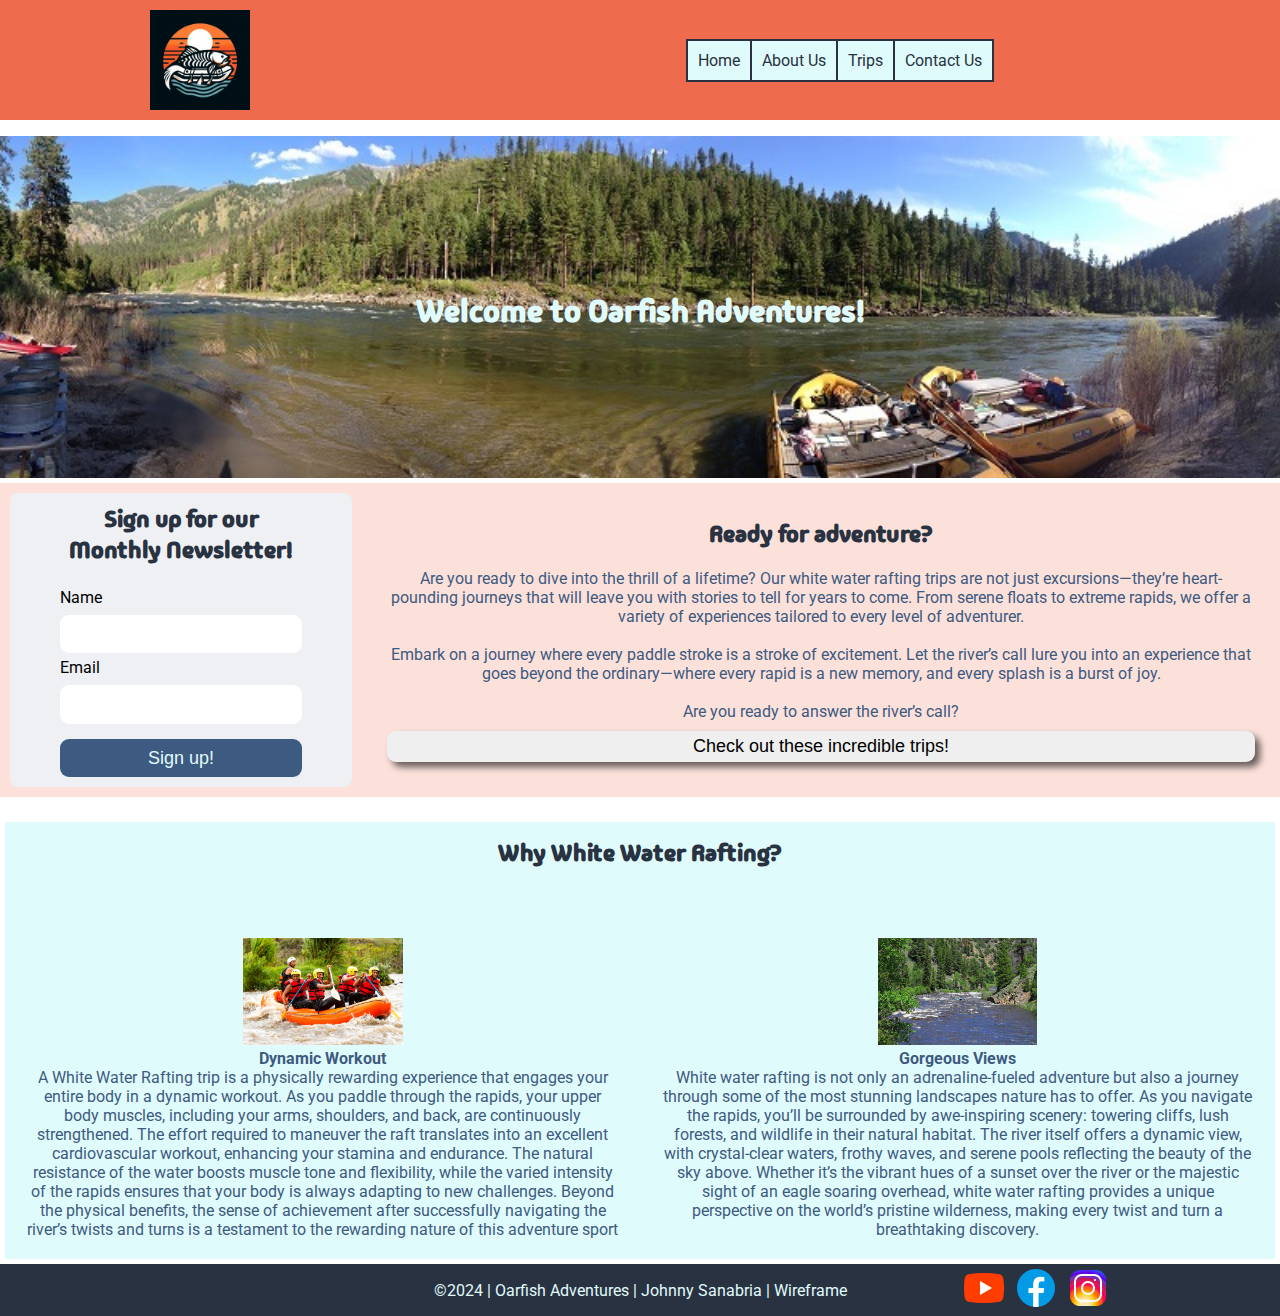
<file: wwr/index.html>
<!DOCTYPE html>
<html lang="en-US">
    <head>
        <meta charset="UTF-8">
        <meta name="viewport" content="width=device-width, initial-scale=1.0">
        <title>Oarfish Adventures - Home</title>
        <meta name="author" content="Johnny Sanabria">
        <meta name="description" content="Home page for the Oarfish Adventures company">
        <link rel="stylesheet" href="styles/rafting.css">
    </head>
    <body>
        <header>
            <img class="main-logo" alt="Oarfish Logo" src="images/oarfish_adventures_logo.webp">
            <nav>
                <a href="index.html">Home</a>
                <a href="about.html">About Us</a>
                <a href="trips.html">Trips</a>
                <a href="contact.html">Contact Us</a>
            </nav>
        </header>
        <main>
            <div class="hero">
                <img src="images/river-wide.jpeg" alt="Wide river image with rafts on the shoreline">
                <h1 id="home-hero-text">Welcome to Oarfish Adventures!</h1>
            </div>
            <div class="home-call-to-action">
                <form class="newsletter-form">
                    <h2>Sign up for our Monthly Newsletter!</h2>
                    <label for="name">Name</label>
                    <input type="text" id="name" name="name">

                    <label for="email">Email</label>
                    <input type="email" id="email" name="email">

                    <button type="submit">Sign up!</button>
                </form>
                <div class="trips-link">
                    <h2>Ready for adventure?</h2>
                    <p>
                        Are you ready to dive into the thrill of a lifetime? Our white water rafting trips are not just excursions—they’re heart-pounding journeys that will leave you with stories to tell for years to come. From serene floats to extreme rapids, we offer a variety of experiences tailored to every level of adventurer.
                        <br>
                        <br>
                        Embark on a journey where every paddle stroke is a stroke of excitement. Let the river’s call lure you into an experience that goes beyond the ordinary—where every rapid is a new memory, and every splash is a burst of joy.
                        <br>
                        <br>
                        Are you ready to answer the river’s call?
                    </p>
                    <button onclick="window.location.href = 'trips.html'">Check out these incredible trips!</button>
                </div>
            </div>
            <div class="general-info">
                <h2>Why White Water Rafting?</h2>
                <figure>
                    <img src="images/rafting5_1024.jpg" alt="">
                    <figcaption>Dynamic Workout<p>A White Water Rafting trip is a physically rewarding experience that engages your entire body in a dynamic workout. As you paddle through the rapids, your upper body muscles, including your arms, shoulders, and back, are continuously strengthened. The effort required to maneuver the raft translates into an excellent cardiovascular workout, enhancing your stamina and endurance. The natural resistance of the water boosts muscle tone and flexibility, while the varied intensity of the rapids ensures that your body is always adapting to new challenges. Beyond the physical benefits, the sense of achievement after successfully navigating the river’s twists and turns is a testament to the rewarding nature of this adventure sport</p></figcaption>
                </figure>
                <figure>
                    <img src="images/rafting61_1024.jpg" alt="">
                    <figcaption>Gorgeous Views <p>White water rafting is not only an adrenaline-fueled adventure but also a journey through some of the most stunning landscapes nature has to offer. As you navigate the rapids, you’ll be surrounded by awe-inspiring scenery: towering cliffs, lush forests, and wildlife in their natural habitat. The river itself offers a dynamic view, with crystal-clear waters, frothy waves, and serene pools reflecting the beauty of the sky above. Whether it’s the vibrant hues of a sunset over the river or the majestic sight of an eagle soaring overhead, white water rafting provides a unique perspective on the world’s pristine wilderness, making every twist and turn a breathtaking discovery.</p></figcaption>
                </figure>
            </div>
        </main>
        <footer>
            <p>&copy;2024 | Oarfish Adventures | Johnny Sanabria | <a href="images/home_wireframe.png">Wireframe</a></p>
            <div class="social-media">
                <a href="https://www.youtube.com"><img src="images/icons8-youtube-48.png" alt="youtube logo"></a>
                <a href="https://www.facebook.com"><img src="images/icons8-facebook-48.png" alt="facebook logo"></a>
                <a href="https://www.instagram.com"><img src="images/icons8-instagram-48.png" alt="instagram logo"></a>
            </div>
        </footer>
    </body>
</html>
</file>
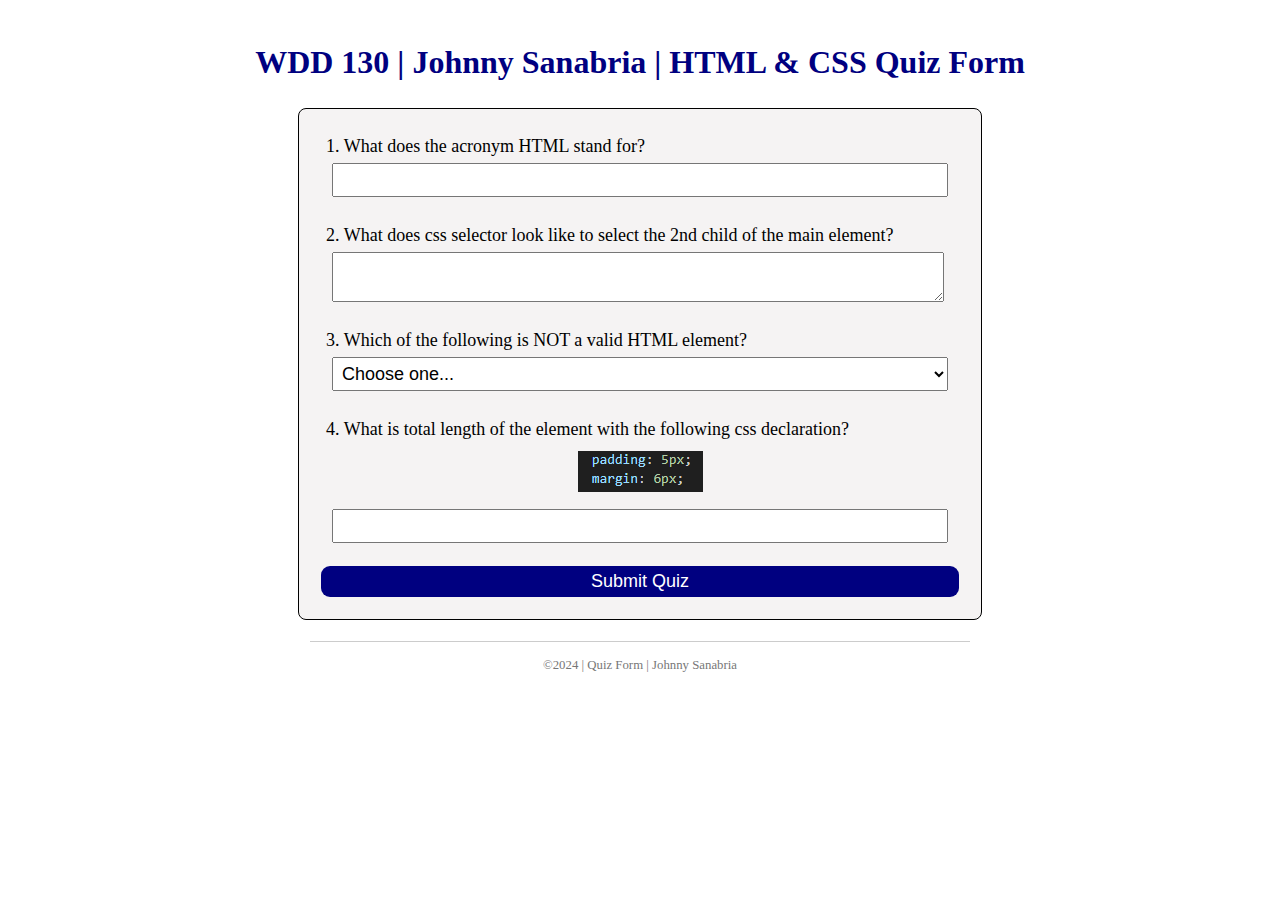
<file: quiz.html>
<!DOCTYPE html>
<html lang="en-US">
    <head>
        <meta charset="UTF-8">
        <meta name="viewport" content="width=device-width, initial-scale=1.0">
        <title>Quiz</title>
        <link rel="stylesheet" href="styles/quiz.css">
        <meta name="author" content="Johnny Sanabria">
        <meta name="description" content="Quiz form for week 5 assignment.">
    </head>
    <body>
        <header>
            <h1>WDD 130 | Johnny Sanabria | HTML & CSS Quiz Form</h1>
        </header>
        <main>
            <form>
                <label>
                    1. What does the acronym HTML stand for?
                    <input type="text" name="q1" id="q1">
                </label>
                <label>
                    2. What does css selector look like to select the 2nd child of the main element?
                    <textarea name="q2" id="q2"></textarea>
                </label>
                <label>
                    3. Which of the following is NOT a valid HTML element?
                    <select name="q3" id="q3">
                        <option value="" selected disabled>Choose one...</option>
                        <option value="div">div</option>
                        <option value="th">th</option>
                        <option value="heading1">heading1</option>
                        <option value="span">span</option>
                    </select>
                </label>
                <label>
                    4. What is total length of the element with the following css declaration?
                    <img alt="padding: 5px;margin: 6px;" src="images/q4_quiz_form.png">
                    <input type="number" name="q4" id="q4">
                </label>
                <button type="submit">Submit Quiz</button>
            </form>
        </main>
        <footer>
            <p>&copy;2024 | Quiz Form | Johnny Sanabria</p>
        </footer>     
    </body>
    
</html>
</file>
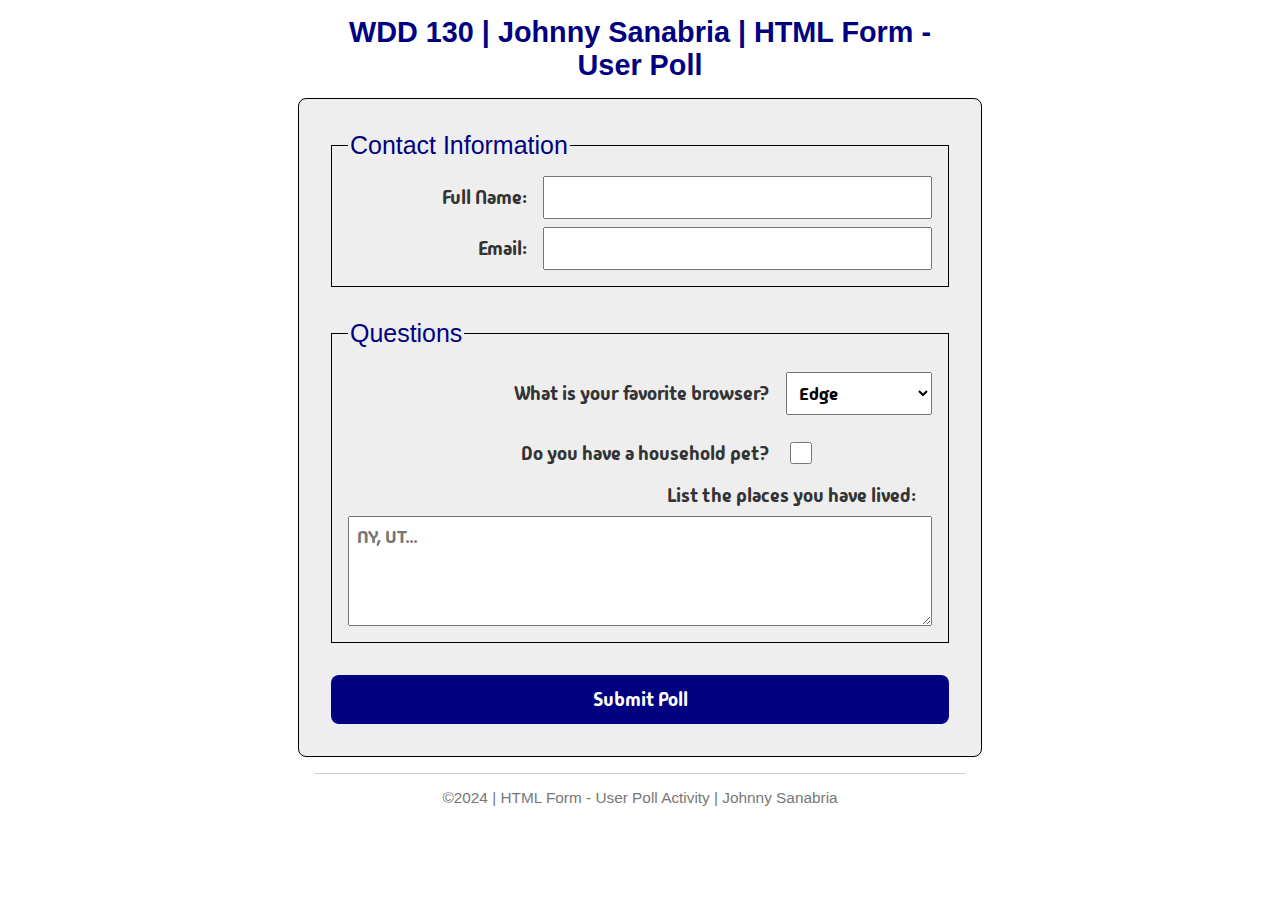
<file: week05/poll-form.html>
<!DOCTYPE html>
<html lang="en-US">
<head>
    <meta charset="UTF-8">
    <meta name="viewport" content="width=device-width, initial-scale=1.0">
    <title>Poll Form</title>
    <link rel="stylesheet" href="styles/poll-form.css">
</head>
<body>
    <header>
        <h1>WDD 130 | Johnny Sanabria | HTML Form - User Poll</h1>
    </header>
    <main>
        <form>
            <fieldset>
                <legend>Contact Information</legend>
                <div class="form-item column2">
                    <label for="fullname">Full Name:</label>
                    <input type="text" id="fullname" name="fullname">
                </div>
                <div class="form-item column2">
                    <label for="useremail">Email:</label>
                    <input type="email" id="useremail" name="useremail">
                </div>
            </fieldset>
            <fieldset>
                <legend>Questions</legend>
                <div class="form-item column1">
                    <label for="browser">What is your favorite browser?</label>
                    <select name="browser" id="browser">
                        <option value="Edge">Edge</option>
                        <option value="Chrome">Chrome</option>
                        <option value="Firefox">Firefox</option>
                    </select>
                </div>
                <div class="form-item column1">
                    <label for="pet">Do you have a household pet?</label>
                    <input type="checkbox" id="pet" name="pet">
                </div>
                
                <label for="places">List the places you have lived:</label>
                <textarea name="places" id="places"  rows="4" placeholder="NY, UT..."></textarea>
            </fieldset>
            <button type="submit">Submit Poll</button>
        </form>
    </main>
    <footer>
        <p>&copy;2024 | HTML Form - User Poll Activity | Johnny Sanabria</p>
    </footer>
</body>
</html>
</file>
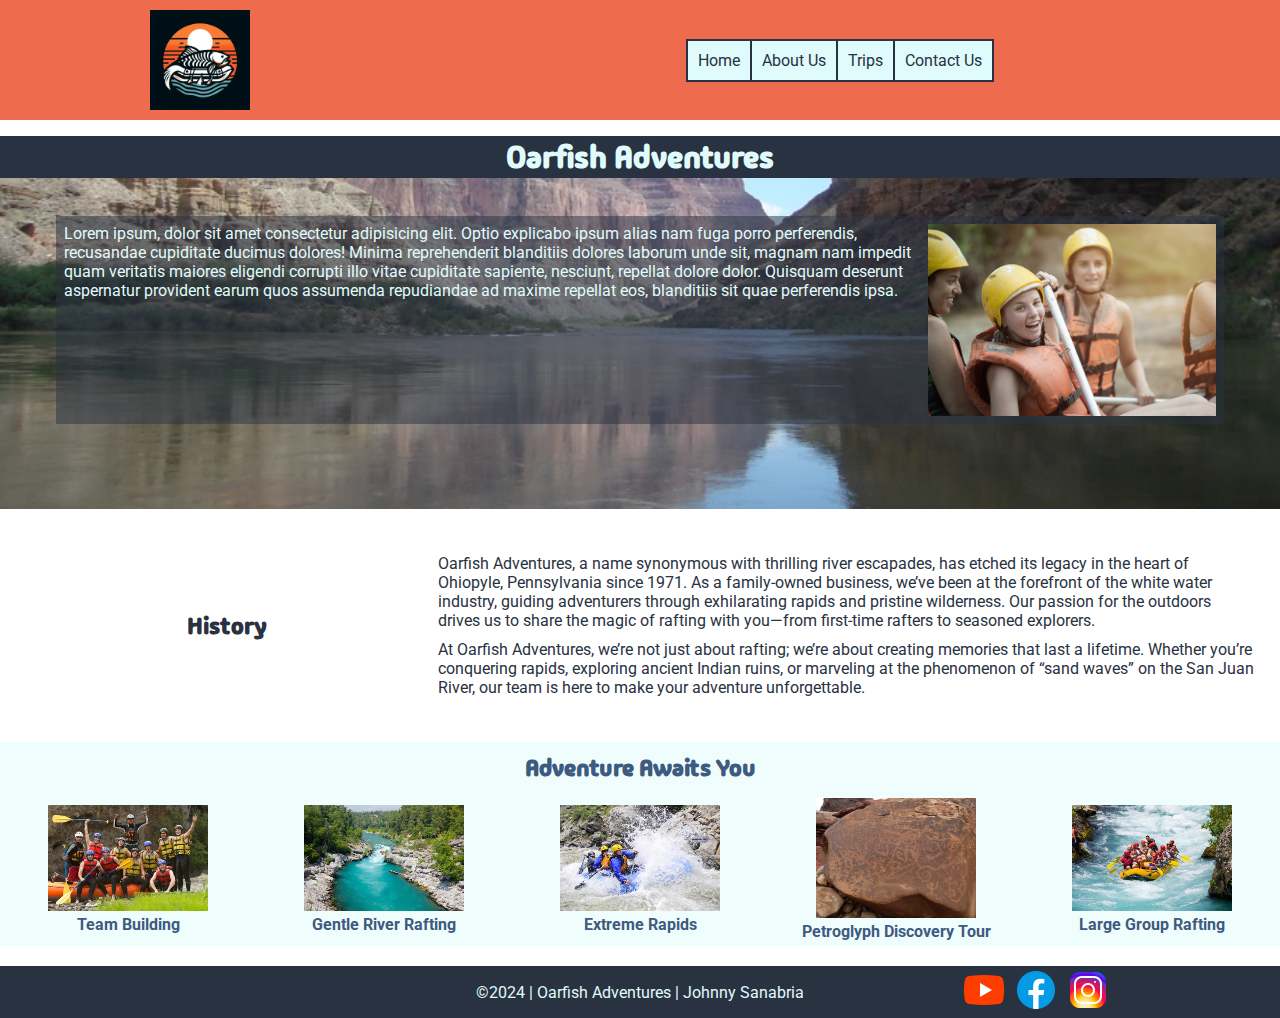
<file: wwr/about.html>
<!DOCTYPE html>
<html lang="en-US">
    <head>
        <meta charset="UTF-8">
        <meta name="viewport" content="width=device-width, initial-scale=1.0">
        <title>Oarfish Adventures - About Us</title>
        <meta name="author" content="Johnny Sanabria">
        <meta name="description" content="About Us page for the Oarfish Adventures company">
        <link rel="stylesheet" href="styles/rafting.css">
    </head>
    <body>
        <header>
            <img class="main-logo" alt="Oarfish Logo" src="images/oarfish_adventures_logo.webp">
            <nav>
                <a href="index.html">Home</a>
                <a href="about.html">About Us</a>
                <a href="trips.html">Trips</a>
                <a href="contact.html">Contact Us</a>
            </nav>
        </header>
        <main>
            <div class="hero">
                <img src="images/river-wide2.jpeg" alt="Wide river image">
                <h1>Oarfish Adventures</h1>
                <article>
                    <img src="images/rafting21_600_girl_smiling.png" alt="girl smiling while white water rafting">
                    <p>
                        Lorem ipsum, dolor sit amet consectetur adipisicing elit. Optio explicabo ipsum alias nam fuga porro perferendis, 
                        recusandae cupiditate ducimus dolores! Minima reprehenderit blanditiis dolores laborum unde sit, 
                        magnam nam impedit quam veritatis maiores eligendi corrupti illo vitae cupiditate sapiente, nesciunt, repellat dolore dolor. 
                        Quisquam deserunt aspernatur provident earum quos assumenda repudiandae ad maxime repellat eos, blanditiis sit quae perferendis ipsa.
                    </p>
                </article>
            </div>
            <section class="history">
                <h2>History</h2>
                <p>
                    Oarfish Adventures, a name synonymous with thrilling river escapades, has etched its legacy in the heart of Ohiopyle, Pennsylvania since 1971. 
                    As a family-owned business, we’ve been at the forefront of the white water industry, guiding adventurers through exhilarating rapids and pristine wilderness. 
                    Our passion for the outdoors drives us to share the magic of rafting with you—from first-time rafters to seasoned explorers.
                </p>
                <p>
                    At Oarfish Adventures, we’re not just about rafting; we’re about creating memories that last a lifetime. 
                    Whether you’re conquering rapids, exploring ancient Indian ruins, or marveling at the phenomenon of “sand waves” on the San Juan River, 
                    our team is here to make your adventure unforgettable.
                </p>
            </section>
            <section class="adventure">
                <h2>Adventure Awaits You</h2>
                <figure>
                    <img src="images/rafting59_600.jpg" alt="Group of people in rafting gear excited after thrilling experience">
                    <figcaption>Team Building</figcaption>
                </figure>
                <figure>
                    <img src="images/rafting58_600.jpg" alt="Rafting down a beautiful river">
                    <figcaption>Gentle River Rafting</figcaption>
                </figure>
                <figure>
                    <img src="images/rafting29_600.jpg" alt="Rafting with waves splashing around">
                    <figcaption>Extreme Rapids</figcaption>
                </figure>
                <figure>
                    <img src="images/petroglyphs.jpg" alt="petroglyphs carved on a mountainside">
                    <figcaption>Petroglyph Discovery Tour</figcaption>
                </figure>
                <figure>
                    <img src="images/rafting53_600.jpg" alt="Large Group Rafting">
                    <figcaption>Large Group Rafting</figcaption>
                </figure>
            </section>
        </main>
        <footer>
            <p>&copy;2024 | Oarfish Adventures | Johnny Sanabria</p>
            <div class="social-media">
                <a href="https://www.youtube.com"><img src="images/icons8-youtube-48.png" alt="youtube logo"></a>
                <a href="https://www.facebook.com"><img src="images/icons8-facebook-48.png" alt="facebook logo"></a>
                <a href="https://www.instagram.com"><img src="images/icons8-instagram-48.png" alt="instagram logo"></a>
            </div>
        </footer>
    </body>
</html>
</file>
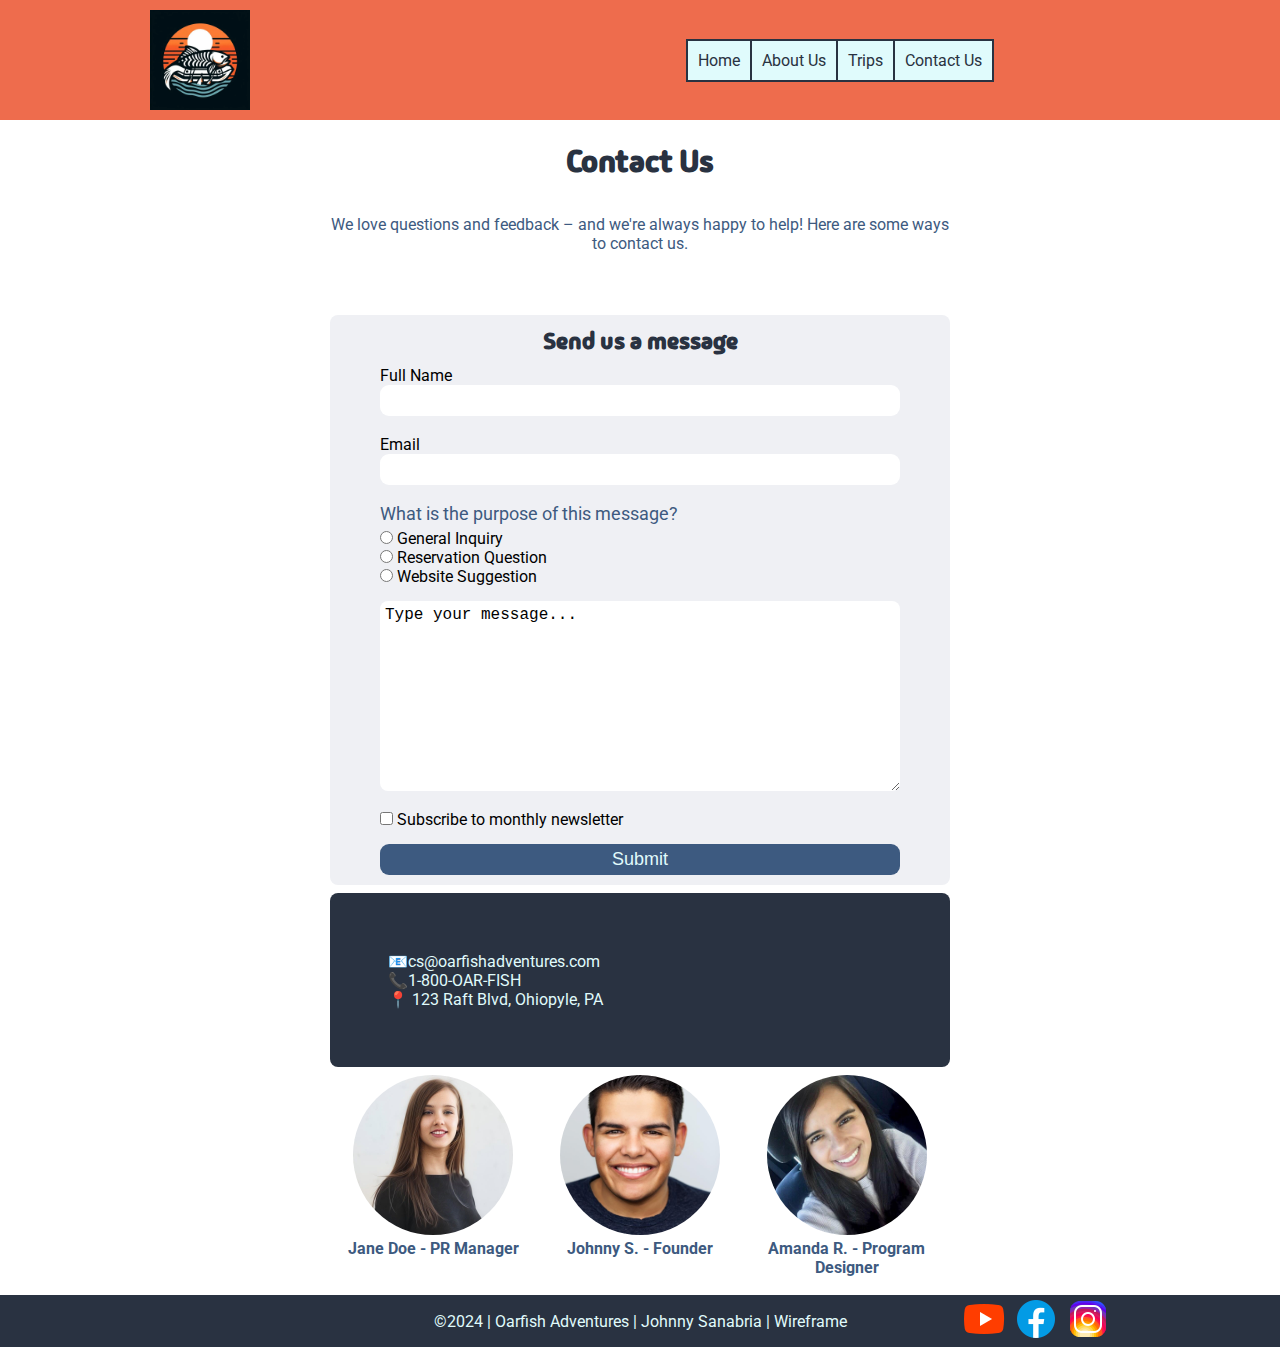
<file: wwr/contact.html>
<!DOCTYPE html>
<html lang="en-US">
    <head>
        <meta charset="UTF-8">
        <meta name="viewport" content="width=device-width, initial-scale=1.0">
        <title>Oarfish Adventures - Contact Us</title>
        <meta name="author" content="Johnny Sanabria">
        <meta name="description" content="Contact Us page for the Oarfish Adventures company">
        <link rel="stylesheet" href="styles/rafting.css">
    </head>
    <body>
        <header>
            <img class="main-logo" alt="Oarfish Logo" src="images/oarfish_adventures_logo.webp">
            <nav>
                <a href="index.html">Home</a>
                <a href="about.html">About Us</a>
                <a href="trips.html">Trips</a>
                <a href="contact.html">Contact Us</a>
            </nav>
        </header>
        <main class="contact-main">

            <h1>Contact Us</h1>
            <p>
                We love questions and feedback – and we're always happy to help! 
                Here are some ways to contact us.
            </p>
            <form>
                <h2>Send us a message</h2>
                <div class="form-contact">
                    <label for="fullname">Full Name</label>
                    <input type="text" id="fullname" name="fullname"><br>
                    <label for="email">Email</label>
                    <input type="email" id="email" name="email"><br>
                </div>
                
                <!-- Radio Button group -->
                <div class="form-radio">
                    <p>What is the purpose of this message?</p>
                    <input type="radio" id="general" name="purpose" value="General Inquiry">
                    <label for="general">General Inquiry</label><br>
                    <input type="radio" id="reservation" name="purpose" value="Reservation Question">
                    <label for="reservation">Reservation Question</label><br>
                    <input type="radio" id="website" name="purpose" value="Website Suggestion">
                    <label for="website">Website Suggestion</label><br>
                </div>
                

                <textarea name="message" id="message" cols="30" rows="10">Type your message...</textarea><br>
                
                <div class="form-subscribe">
                    <input type="checkbox" id="subscribe" name="subscribe" value="Subscribe">
                    <label for="subscribe">Subscribe to monthly newsletter</label><br>    
                </div>
                
                <button type="submit">Submit</button>
            </form>

            <div class="contact-info">
                <div class="company-contact">
                    <p>📧cs@oarfishadventures.com</p>
                    <p>📞1-800-OAR-FISH</p>
                    <p>📍 123 Raft Blvd, Ohiopyle, PA</p>
                </div>
                <div class="map">
                    <iframe src="https://www.google.com/maps/embed?pb=!1m14!1m12!1m3!1d28742.530141683055!2d-111.8868651495993!3d40.779917819714775!2m3!1f0!2f0!3f0!3m2!1i1024!2i768!4f13.1!5e0!3m2!1sen!2sus!4v1711854577930!5m2!1sen!2sus" allowfullscreen="" loading="lazy" referrerpolicy="no-referrer-when-downgrade"></iframe>
                </div>
                
                
            </div>

            <div class="employees">
                <figure>
                    <img src="images/woman-6477257_640.jpg" alt="Profile picture of Jane Doe">
                    <figcaption>Jane Doe - PR Manager</figcaption>
                </figure>
                <figure>
                    <img src="images/johnny-profile.webp" alt="Profile picture of Johnny S.">
                    <figcaption>Johnny S. - Founder</figcaption>
                </figure>
                <figure>
                    <img src="images/AmandaSelfie.jpg" alt="Profile picture of Amanda R.">
                    <figcaption>Amanda R. - Program Designer</figcaption>
                </figure>
            </div>
        </main>
        <footer>
            <p>&copy;2024 | Oarfish Adventures | Johnny Sanabria | <a href="https://app.moqups.com/T5T1KoFvxD1oaXsdJsPSjGtVJXLlK9t3/view/page/a29d6f3c2">Wireframe</a></p>
            <div class="social-media">
                <a href="https://www.youtube.com"><img src="images/icons8-youtube-48.png" alt="youtube logo"></a>
                <a href="https://www.facebook.com"><img src="images/icons8-facebook-48.png" alt="facebook logo"></a>
                <a href="https://www.instagram.com"><img src="images/icons8-instagram-48.png" alt="instagram logo"></a>
            </div>
        </footer>
    </body>
</html>
</file>
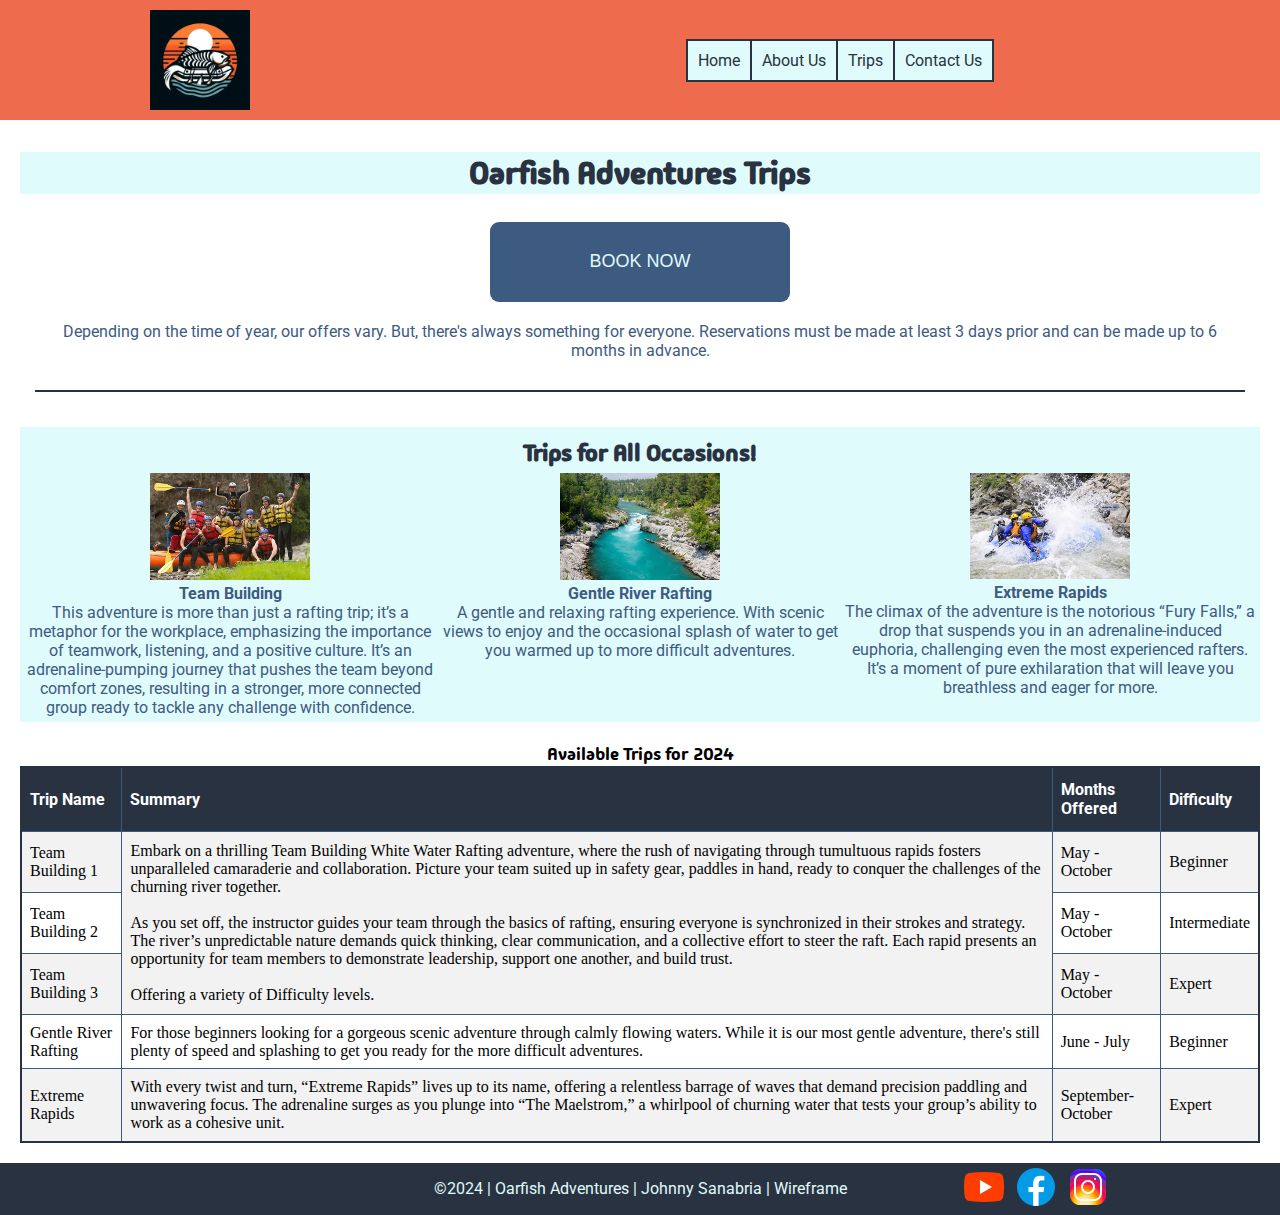
<file: wwr/trips.html>
<!DOCTYPE html>
<html lang="en-US">
    <head>
        <meta charset="UTF-8">
        <meta name="viewport" content="width=device-width, initial-scale=1.0">
        <title>Oarfish Adventures - Trips</title>
        <meta name="author" content="Johnny Sanabria">
        <meta name="description" content="Trips page for the Oarfish Adventures company">
        <link rel="stylesheet" href="styles/rafting.css">
    </head>
    <body>
        <header>
            <img class="main-logo" alt="Oarfish Logo" src="images/oarfish_adventures_logo.webp">
            <nav>
                <a href="index.html">Home</a>
                <a href="about.html">About Us</a>
                <a href="trips.html">Trips</a>
                <a href="contact.html">Contact Us</a>
            </nav>
        </header>
        <main class="trips">
            <h1>Oarfish Adventures Trips</h1>
            <div class="book-now">
                <button class="book-button" onclick="window.location.href='contact.html';">BOOK NOW</button>
                <p>
                    Depending on the time of year, our offers vary. But, there's always something for everyone.
                    Reservations must be made at least 3 days prior and can be made up to 6 months in advance. 
                </p>
            </div>
            <section class="trip-photos">
                <h2>Trips for All Occasions!</h2>
                <figure>
                    <img src="images/rafting59_600.jpg" alt="Group of people in rafting gear excited after thrilling experience">
                    <figcaption>
                        Team Building
                        <p>
                            This adventure is more than just a rafting trip; it’s a metaphor for the workplace, emphasizing the importance of teamwork, listening, and a positive culture. It’s an adrenaline-pumping journey that pushes the team beyond comfort zones, resulting in a stronger, more connected group ready to tackle any challenge with confidence.
                        </p>
                    </figcaption>
                </figure>
                <figure>
                    <img src="images/rafting58_600.jpg" alt="Rafting down a beautiful river">
                    <figcaption>
                        Gentle River Rafting
                        <p>
                            A gentle and relaxing rafting experience. With scenic views to enjoy and the occasional splash of water to get you warmed up to more difficult adventures.
                        </p>
                    </figcaption>
                </figure>
                <figure>
                    <img src="images/rafting29_600.jpg" alt="Rafting with waves splashing around">
                    <figcaption>
                        Extreme Rapids
                        <p>
                            The climax of the adventure is the notorious “Fury Falls,” a drop that suspends you in an adrenaline-induced euphoria, challenging even the most experienced rafters. It’s a moment of pure exhilaration that will leave you breathless and eager for more.
                        </p>
                    </figcaption>
                </figure>
            </section>
            <table class="trip-table">
                <caption>
                    Available Trips for 2024    
                </caption>
                <tr>
                    <th>Trip Name</th>
                    <th>Summary</th>
                    <th>Months Offered</th>
                    <th>Difficulty</th>
                </tr>
                <tr>
                    <td>Team Building 1</td>
                    <td rowspan="3">
                        Embark on a thrilling Team Building White Water Rafting adventure, where the rush of navigating through tumultuous rapids fosters unparalleled camaraderie and collaboration. Picture your team suited up in safety gear, paddles in hand, ready to conquer the challenges of the churning river together.
                        <br>
                        <br>
                        As you set off, the instructor guides your team through the basics of rafting, ensuring everyone is synchronized in their strokes and strategy. The river’s unpredictable nature demands quick thinking, clear communication, and a collective effort to steer the raft. Each rapid presents an opportunity for team members to demonstrate leadership, support one another, and build trust.
                        <br>
                        <br>
                        Offering a variety of Difficulty levels.
                    </td>
                    <td>May - October</td>
                    <td>Beginner</td>
                </tr>
                <tr>
                    <td>Team Building 2</td>
                    <!-- <td>Summed</td> -->
                    <td>May - October</td>
                    <td>Intermediate</td>
                </tr>
                <tr>
                    <td>Team Building 3</td>
                    <!-- <td>Summed</td> -->
                    <td>May - October</td>
                    <td>Expert</td>
                </tr>
                <tr>
                    <td>Gentle River Rafting</td>
                    <td>For those beginners looking for a gorgeous scenic adventure through calmly flowing waters. While it is our most gentle adventure, there's still plenty of speed and splashing to get you ready for the more difficult adventures.</td>
                    <td>June - July</td>
                    <td>Beginner</td>
                </tr>
                <tr>
                    <td>Extreme Rapids</td>
                    <td>With every twist and turn, “Extreme Rapids” lives up to its name, offering a relentless barrage of waves that demand precision paddling and unwavering focus. The adrenaline surges as you plunge into “The Maelstrom,” a whirlpool of churning water that tests your group’s ability to work as a cohesive unit.</td>
                    <td>September-October</td>
                    <td>Expert</td>
                </tr>
            </table>
        </main>
        <footer>
            <p>&copy;2024 | Oarfish Adventures | Johnny Sanabria | <a href="images/trips_wireframe.png">Wireframe</a></p>
            <div class="social-media">
                <a href="https://www.youtube.com"><img src="images/icons8-youtube-48.png" alt="youtube logo"></a>
                <a href="https://www.facebook.com"><img src="images/icons8-facebook-48.png" alt="facebook logo"></a>
                <a href="https://www.instagram.com"><img src="images/icons8-instagram-48.png" alt="instagram logo"></a>
            </div>
        </footer>
    </body>
</html>
</file>
<file: wwr/styles/rafting.css>
@import url('https://fonts.googleapis.com/css2?family=Madimi+One&family=Roboto:ital,wght@0,100;0,300;0,400;0,500;0,700;0,900;1,100;1,300;1,400;1,500;1,700;1,900&display=swap');

:root {
    --primary-color: #ee6c4d; /* #4da6b6 */
    --secondary-color: #98c1d9;
    --accent1-color: #293241;
    --accent2-color: #3d5a80;
    --accent3-color: #e0fbfc;

    --primary-color-transparency: hsl(12, 83%, 62%, 0.5);
    --accent1-color-transparency:hsl(218, 23%, 21%, 0.5);
    --accent3-color-transparency: hsl(182, 82%, 93%, 0.5);

    --heading-font: 'Madimi One', sans-serif; 
    --paragraph-font: 'Roboto', sans-serif;

    --nav-background-color: #e0fbfc;
    --nav-link-color: #293241;
    --nav-hover-link-color: #e0fbfc;
    --nav-hover-background-color: #293241;
}

* {
    margin: 0;
    padding: 0;
}

header {
    margin-top: 0 !important;
    margin: 1rem auto;
    background-color: var(--primary-color);
    display: grid;
    grid-template-columns: 400px 1fr;
    align-items: center;
}

.main-logo {
    max-width: 25%;
    justify-self: center;
    margin: 10px;
}

nav {
    justify-self: center;
    font-family: var(--paragraph-font);
    display: flex;
}

nav a {
    display: block;
    padding: 10px;
    background-color: var(--nav-background-color);
    color: var(--nav-link-color);
    border-top: 2px solid var(--accent1-color);
    border-bottom: 2px solid var(--accent1-color);
    border-left: 2px solid var(--accent1-color);
}

nav a:last-child {
    border-right: 2px solid var(--accent1-color);
}

nav a:hover {
    color: var(--nav-hover-link-color);
    background-color: var(--nav-hover-background-color);
}

h1, h2, h3 {
    color:var(--accent1-color);
    font-family: var(--heading-font);
}

p {
    color: var(--accent2-color);
    font-family: var(--paragraph-font);
}

a {
    text-decoration: none;
}

.hero {
    display: flex;
    position: relative;
    justify-content: center;
}

.hero img {
    display: block;
    width: 100%;
    height: auto;
}

.hero p {
    color: var(--accent3-color) !important;
}

.hero article {
    position: absolute;
    top: 0;
    background-color: var(--accent1-color-transparency);
    width: 90%;
    margin-top: 5rem;
    padding: .5rem;
}

.hero h1 {
    color: var(--accent3-color);
    width: 100%;
    text-align: center;
    position: absolute;
    z-index: 1;
    top: 0;    
    background-color: var(--accent1-color);
}

.hero article img {
    float: right;
    width: 25%;
}

section {
    margin-top: 20px;
    margin-bottom: 20px;
}

.history {
    padding: 20px;
    display: grid;
    grid-template-columns: 1fr 1fr 1fr;
    justify-content: center;
    align-items: center;
    /* background-color: var(--accent1-color-transparency); */
}

.history h2 {
    grid-column: 1/2;
    grid-row: 1/3;
    justify-self: center;
    color: var(--accent1-color)
}

.history p {
    margin: 5px;
    color: var(--accent1-color);
    grid-column:2/4;
    top: 50px;
}

.adventure {
    display: grid;
    grid-template-columns: repeat(5, 1fr);
    grid-template-rows: 1fr 3fr; 
    justify-content: space-around;
    align-items: center;
    background-color: var(--accent3-color-transparency);
}

.adventure h2 {
    padding: 10px;
    color: var(--accent2-color);
    grid-column: 1/6;
    justify-self: center;
}

figure {
    grid-row-start: 2;
    justify-self: center;
    text-align: center;
    font-weight: bold;
    font-family: var(--paragraph-font);
    color: var(--accent2-color);
}

figure img {
    max-width:10rem;
    
}

footer {
    display: grid;
    grid-template-columns: 1fr 2fr 1fr;
    align-items: center;
    background-color: var(--accent1-color);
}

footer p {
    color: var(--accent3-color);
    grid-column: 2/3;
    text-align: center;
}

footer a {
    color: var(--accent3-color);
}

.social-media {
    grid-column: 3/4;
}

footer img {
    max-width: 3rem;
}

/* Contact Us Form */
.contact-main {
    display: grid;
    grid-template-columns: 1fr 2fr 1fr;
    grid-template-rows: 75px 100px 3fr 1fr 200px;
    justify-content: center;
    margin: 20px;
}

.contact-main > h1 {
    grid-column: 2/3;
    justify-self: center;
}

.contact-main > p {
    text-align: center;
    grid-column: 2/3;
    grid-row: 2/3;
}


form {
    grid-column: 2/3;
    grid-row: 3/4;
    background-color: #eff0f4;
    font-family: var(--paragraph-font);
    display: grid;
    border: none;
    border-radius: .5em;
    padding: 10px;
    padding-right: 50px;
    padding-left: 50px;
}

form > h2 {
    text-align: center;

    padding-bottom: 10px;
}

.form-contact {
    display: grid;
    justify-content: stretch;
}

.form-radio {
    margin-bottom: 15px;
}

.form-radio > p {
    font-size: 1.1rem;
    padding-bottom: 5px;
}

form > textarea, input, button {
    font-size: large;
    border: none;
    border-radius: .5em;
    padding: 5px;
}

form > button {
    margin-top: 15px;
    background-color: var(--accent2-color);
    color: var(--accent3-color);
}

form > button:hover {
    margin-top: 15px;
    background-color: var(--accent1-color);
}

.contact-info {
    grid-column: 2/3;
    grid-row: 4/5;
    align-self: center;
    display: grid;
    grid-template-columns: 1fr 1fr;
    background-color: var(--accent1-color);
    padding: 10px;
    padding-left: 20px;
    padding-right: 20px;
    border: none;
    border-radius: .5em;
}

.company-contact {
    grid-row: 1/2;
    grid-column: 1/2;
    align-self: center;
    justify-self: center;
}

.company-contact > p {
    color: var(--accent3-color) !important;
}

.map {
    justify-self: center;
}

iframe {
    grid-column: 2/3;
    max-width: 200px;
    max-height: 200px;
    border: 0;
    border-radius: 0.5em;
}

.employees {
    grid-column: 2/3;
    grid-row: 5/6;
    display: grid;
    grid-template-columns: repeat(3, 1fr);
}

.employees > figure > img {
    border: none;
    border-radius: 50%;
}


/* Trips page */

.trips {
    display: grid;
    grid-template-rows: 1fr 3fr 5fr 6fr;
    margin: 20px;
}

.trips h1 {
    justify-self: stretch;
    align-self: center;
    background-color: var(--accent3-color);
    text-align: center;
}

.book-now {
    display: flex;
    align-items: center;
    flex-direction: column;
    margin: 15px;
    border-bottom: 2px var(--accent1-color) solid;
    text-align: center;
}

.book-button {
    margin-bottom: 20px;
    width: 300px;
    height: 80px;
    color: var(--accent3-color);
    background-color: var(--accent2-color);
}

.book-button:hover {
    color: var(--accent3-color);
    background-color: var(--accent1-color);
}

.trip-photos {
    grid-row: 3/4;
    display: grid;
    grid-template-rows: 1fr 6fr;
    grid-template-columns: 1fr 1fr 1fr;
    justify-items: center;
    padding: 5px;
    background-color: var(--accent3-color);
}

.trip-photos figure {
    justify-self: stretch;
}

.trip-photos p, .general-info p {
    font-weight: lighter;
}

.trip-photos h2 {
    grid-column: 1/4;
    align-self: center;
}

.trip-table {
    grid-row: 4/5;
    border-collapse: collapse;
    border: 2px solid var(--accent1-color);
    border-collapse: collapse;
    width: 100%;
}

.trip-table caption {
    font-size: large;
    font-family: var(--heading-font);
}

.trip-table td {
    border: 1px solid var(--accent2-color);
    padding: 8px;
}

.trip-table tr:nth-child(even){
    background-color: #f2f2f2;
}

.trip-table tr:hover {
    background-color: #ddd;
}

.trip-table th {
    border: 1px solid var(--accent2-color);
    padding: 8px;
    padding-top: 12px;
    padding-bottom: 12px;
    text-align: left;
    background-color: var(--accent1-color);
    color: white;
    font-family: var(--paragraph-font);
}

  /* Home Page  */
#home-hero-text {
    position: absolute;
    text-align: center;
    top: 45%;
    background-color: transparent !important;
}

.home-call-to-action {
    display: flex;
    margin-top: 5px;
    padding-top: 10px;
    padding-bottom: 10px;
    padding-left: 10px;
    /* border-bottom: 2px solid var(--accent1-color); */
    background-color: #ee6d4d34;
}

.newsletter-form {
    margin-right: 10px;
}

.newsletter-form label {
    margin-top: 5px;
}

.trips-link {
    text-align: center;
    padding: 25px;
    display: flex;
    flex-direction: column;
    align-items: center;
}

.trips-link button {
    margin-top: 10px;
    width: 100%;
    box-shadow: 5px 5px 7px rgba(0, 0, 0, 0.6); 
}

.trips-link button:active {
    box-shadow: 0 0 0 white;
    margin: 6px 10px 2px 10px;
}

a:visited {
    color: inherit;
}

.trips-link h2 {
    margin-bottom: 20px;
}

.general-info {
    padding-top: 15px;
    margin: 25px 5px 5px 5px;
    display: grid;
    grid-template-columns: 1fr 1fr;
    background-color: var(--accent3-color);
}

.general-info h2 {
    margin-bottom: 50px;
    grid-column: 1/3;
    justify-self: center;
}

.general-info figure {
    padding: 20px;
}
</file>
<file: styles/quiz.css>
* {
    padding: 5px;
    margin: 6px;
}

h1 {
    text-align: center;
    color: navy;
}

form {
    display: grid;
    width: 650px;
    margin: 0 auto;
    padding: 1rem;
    border: 1px solid #000;
    border-radius: 0.5rem;
    background-color: #f5f3f3;
}

label {
    display: grid;
    font-size: large;
}

input {
    height: 20px;
}

select, textarea, input {
    font-size: large;
}

textarea {
    max-width: 600px;
}

img {
    justify-self: center;
}

button[type="submit"] {
    background-color: navy;
    color: white;
    font-size: large;
    border: none;
    border-radius: 0.5em;
}

button[type="submit"]:hover {
    background-color: rgba(0, 0, 128, 0.726);

}

footer {
    margin: 1rem auto 0;
    width: 650px;
    text-align: center;
    font-size: 0.8em;
    color: #777;
    border-top: 1px solid #ccc;
}
</file>
<file: week05/styles/poll-form.css>
@import url('https://fonts.googleapis.com/css2?family=Madimi+One&family=Roboto:ital,wght@0,100;0,300;0,400;0,500;0,700;0,900;1,100;1,300;1,400;1,500;1,700;1,900&display=swap');

header {
    margin: 0 auto;
    width: 650px;
}
h1 {
    color: navy;
    margin: 1rem;
    font-size: 1.5em;
    text-align: center;
}

body {
    font-family: 'Franklin Gothic Medium', 'Arial Narrow', Arial, sans-serif;
    font-size: 1.2em;
    color: #333;
    background: #fff;
}

form {
    width: 650px;
    margin: 0 auto;
    padding: 1rem;
    border: 1px solid #000;
    border-radius: 0.5rem;
    background-color: #eee;
    display: grid;
}

fieldset {
    display: grid;
    grid-gap: .5rem;
    margin: 1rem;
    border: 1px solid #000;
    padding: 1rem;
}

legend {
    padding: 0.5;
    color: navy;
    font-size: 1.3em;
}

.form-item {
    display: grid;
    align-items: center;
}

.column1 {
    grid-template-columns: 3fr 1fr;
    margin: 0.5rem 0;
}

.column2 {
    grid-template-columns: 1fr 2fr;
}

label, input, button, select, textarea {
    font-family: Madimi One;
}

label {
    text-align: right;
    padding-right: 1rem;
}

input, select, textarea {
    padding: 0.5rem;
    font-size: 1.1rem;
}

input[type="checkbox"] {
    width: 22px;
    height: 22px;
    vertical-align: bottom;
}

button {
    margin: 1rem;
    background-color: navy;
    color: #fff;
    border: none;
    border-radius: .5rem;
    padding: .75rem;
    font-size: 1.2rem;
}

button:hover {
    background-color: darkcyan;
}

footer {
    margin: 1rem auto 0;
    width: 650px;
    text-align: center;
    font-size: 0.8em;
    color: #777;
    border-top: 1px solid #ccc;
}
</file>
